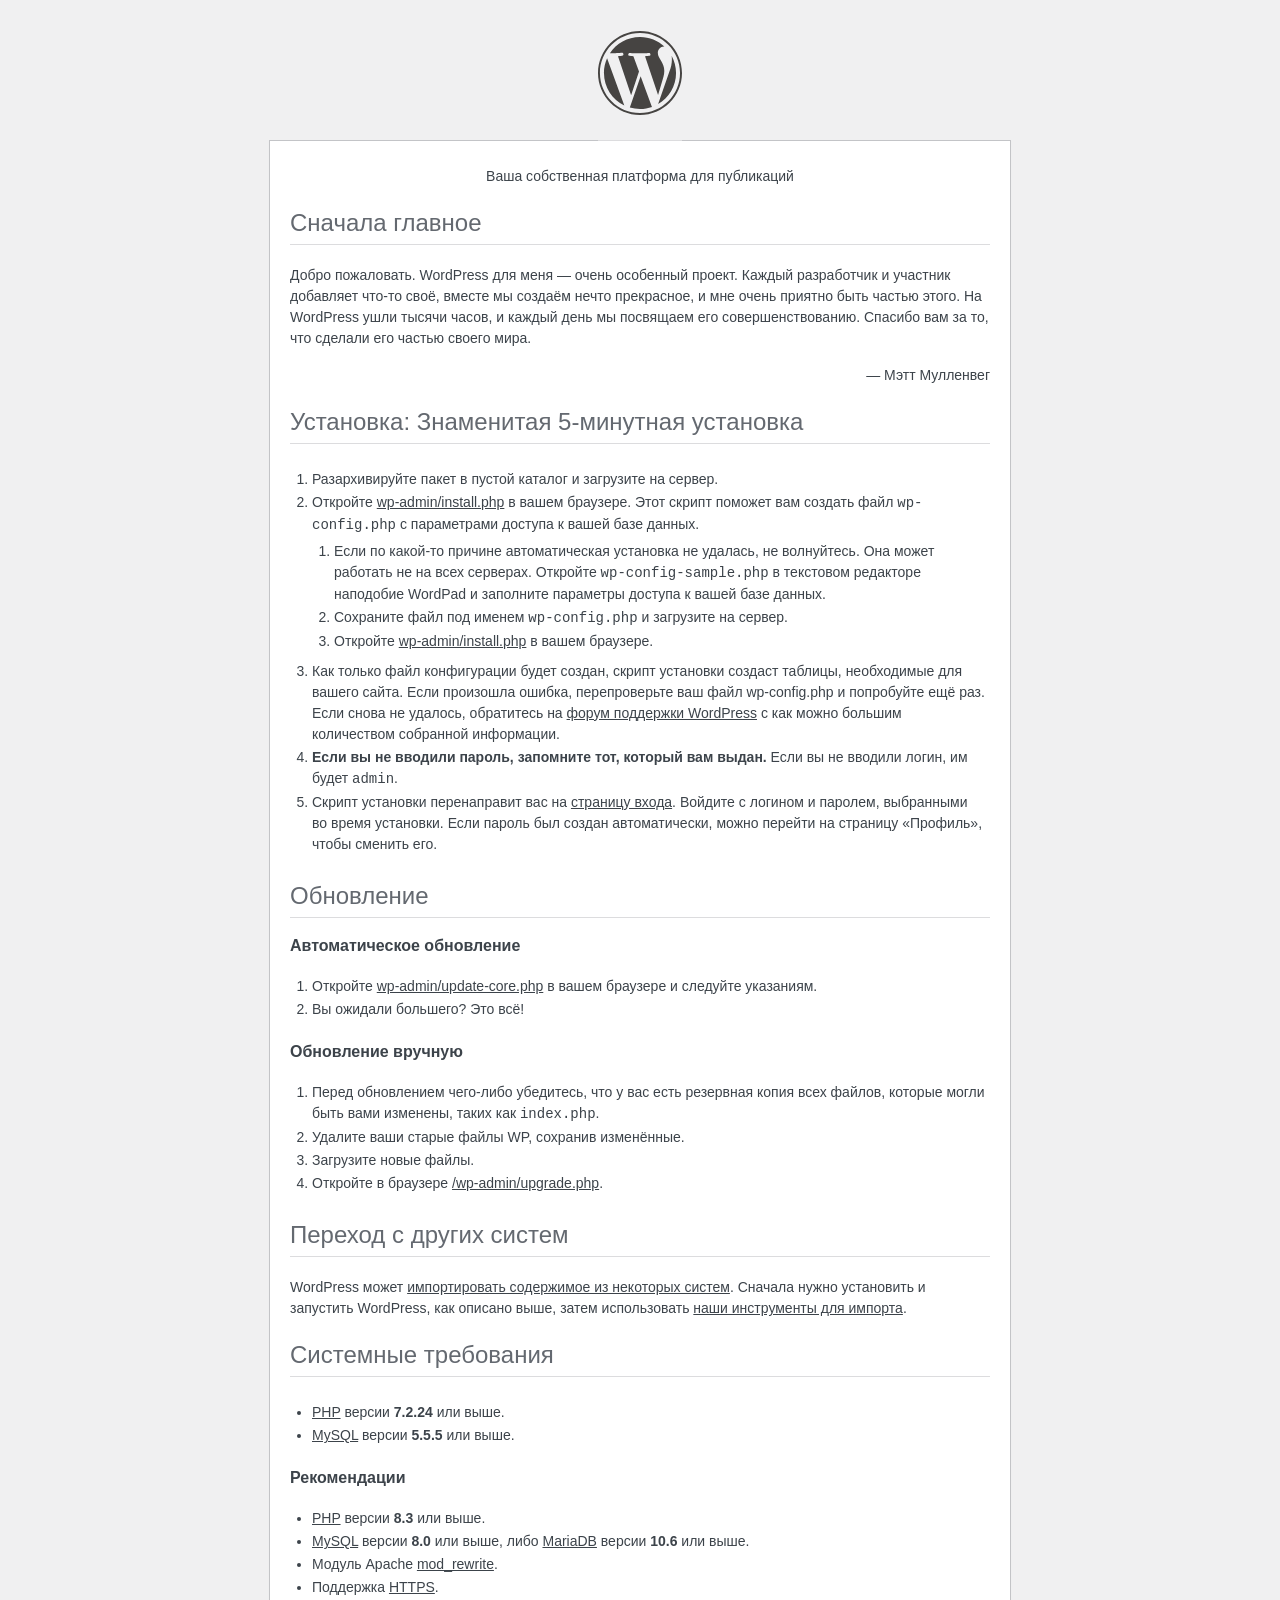
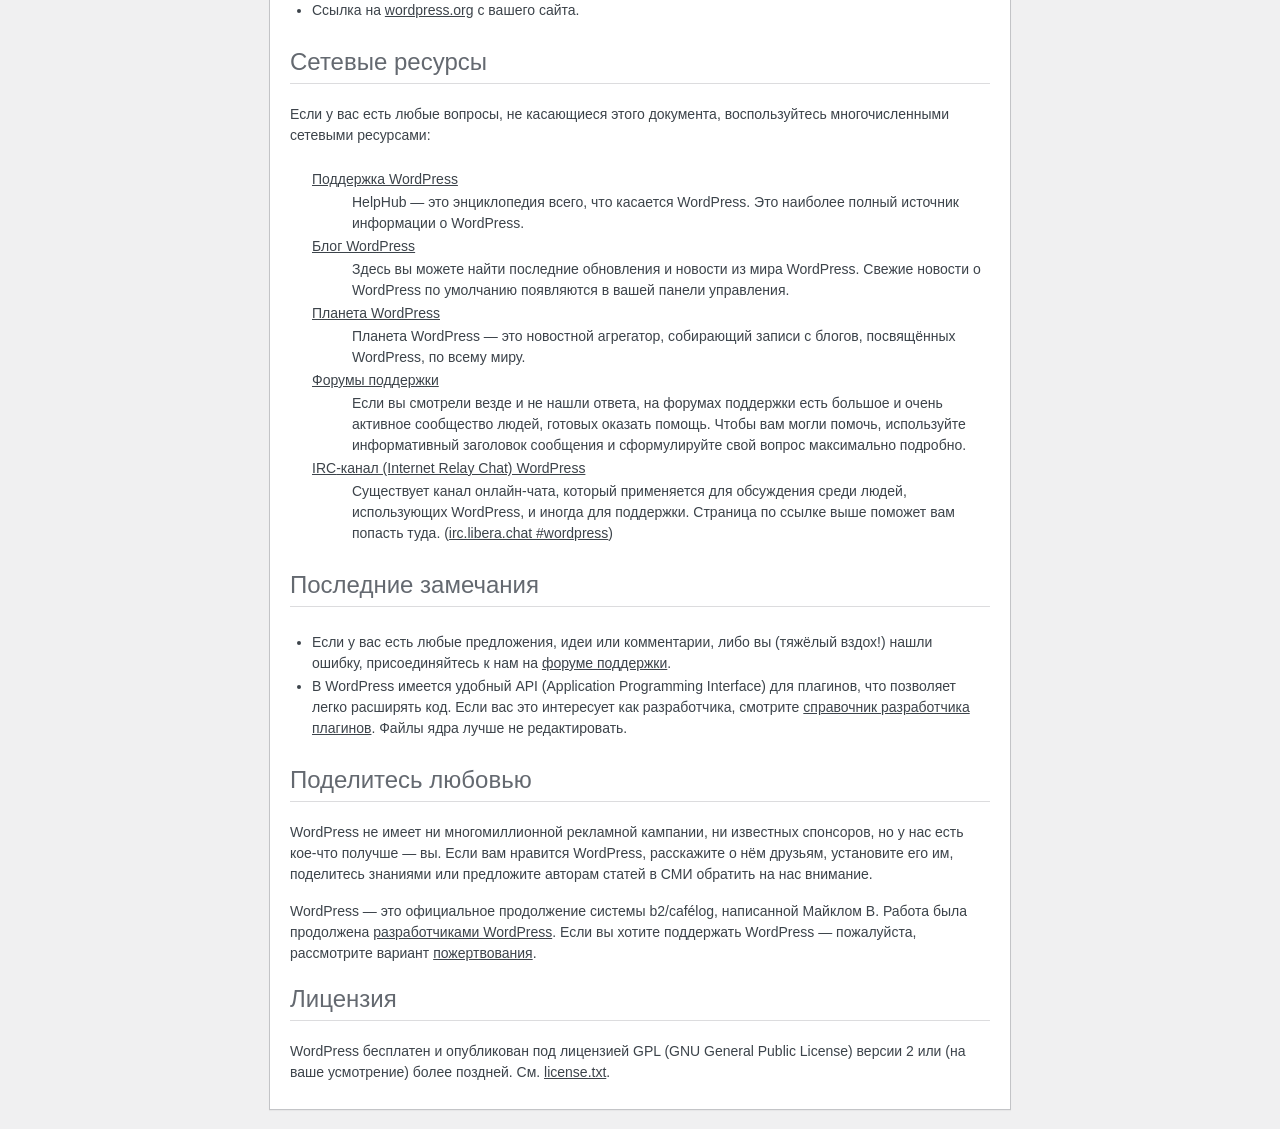
<file: wordpress/readme.html>
<!DOCTYPE html>
<html lang="ru">
<head>
	<meta name="viewport" content="width=device-width" />
	<meta http-equiv="Content-Type" content="text/html; charset=utf-8" />
	<meta name="robots" content="noindex,nofollow" />
	<title>WordPress &#8250; ReadMe</title>
	<link rel="stylesheet" href="wp-admin/css/install.css?ver=20100228" type="text/css" />
</head>
<body>
<h1 id="logo">
	<a href="https://wordpress.org/"><img alt="WordPress" src="wp-admin/images/wordpress-logo.png" /></a>
</h1>
<p style="text-align: center">Ваша собственная платформа для публикаций</p>

<h2>Сначала главное</h2>
<p>Добро пожаловать. WordPress для меня &#8212; очень особенный проект. Каждый разработчик и участник добавляет что-то своё, вместе мы создаём нечто прекрасное, и мне очень приятно быть частью этого. На WordPress ушли тысячи часов, и каждый день мы посвящаем его совершенствованию. Спасибо вам за то, что сделали его частью своего мира.</p>
<p style="text-align: right">&#8212; Мэтт Мулленвег</p>

<h2>Установка: Знаменитая 5-минутная установка</h2>
<ol>
	<li>Разархивируйте пакет в пустой каталог и загрузите на сервер.</li>
	<li>Откройте <span class="file"><a href="wp-admin/install.php">wp-admin/install.php</a></span> в вашем браузере. Этот скрипт поможет вам создать файл <code>wp-config.php</code> с параметрами доступа к вашей базе данных.
		<ol>
			<li>Если по какой-то причине автоматическая установка не удалась, не волнуйтесь. Она может работать не на всех серверах. Откройте <code>wp-config-sample.php</code> в текстовом редакторе наподобие WordPad и заполните параметры доступа к вашей базе данных.</li>
			<li>Сохраните файл под именем <code>wp-config.php</code> и загрузите на сервер.</li>
			<li>Откройте <span class="file"><a href="wp-admin/install.php">wp-admin/install.php</a></span> в вашем браузере.</li>
		</ol>
	</li>
	<li>Как только файл конфигурации будет создан, скрипт установки создаст таблицы, необходимые для вашего сайта. Если произошла ошибка, перепроверьте ваш файл <span class="file">wp-config.php</span> и попробуйте ещё раз. Если снова не удалось, обратитесь на <a href="https://ru.wordpress.org/support/forums/">форум поддержки WordPress</a> с как можно большим количеством собранной информации.</li>
	<li><strong>Если вы не вводили пароль, запомните тот, который вам выдан.</strong> Если вы не вводили логин, им будет <code>admin</code>.</li>
	<li>Скрипт установки перенаправит вас на <a href="wp-login.php">страницу входа</a>. Войдите с логином и паролем, выбранными во время установки. Если пароль был создан автоматически, можно перейти на страницу &laquo;Профиль&raquo;, чтобы сменить его.</li>
</ol>

<h2>Обновление</h2>
<h3>Автоматическое обновление</h3>
<ol>
	<li>Откройте <span class="file"><a href="wp-admin/update-core.php">wp-admin/update-core.php</a></span> в вашем браузере и следуйте указаниям.</li>
	<li>Вы ожидали большего? Это всё!</li>
</ol>

<h3>Обновление вручную</h3>
<ol>
	<li>Перед обновлением чего-либо убедитесь, что у вас есть резервная копия всех файлов, которые могли быть вами изменены, таких как <code>index.php</code>.</li>
	<li>Удалите ваши старые файлы WP, сохранив изменённые.</li>
	<li>Загрузите новые файлы.</li>
	<li>Откройте в браузере <span class="file"><a href="wp-admin/upgrade.php">/wp-admin/upgrade.php</a>.</span></li>
</ol>

<h2>Переход с других систем</h2>
<p>WordPress может <a href="https://developer.wordpress.org/advanced-administration/wordpress/import/">импортировать содержимое из некоторых систем</a>. Сначала нужно установить и запустить WordPress, как описано выше, затем использовать <a href="wp-admin/import.php">наши инструменты для импорта</a>.</p>

<h2>Системные требования</h2>
<ul>
	<li><a href="https://www.php.net/">PHP</a> версии <strong>7.2.24</strong> или выше.</li>
	<li><a href="https://www.mysql.com/">MySQL</a> версии <strong>5.5.5</strong> или выше.</li>
</ul>

<h3>Рекомендации</h3>
<ul>
	<li><a href="https://www.php.net/">PHP</a> версии <strong>8.3</strong> или выше.</li>
	<li><a href="https://www.mysql.com/">MySQL</a> версии <strong>8.0</strong> или выше, либо <a href="https://mariadb.org/">MariaDB</a> версии <strong>10.6</strong> или выше.</li>
	<li>Модуль Apache <a href="https://httpd.apache.org/docs/2.2/mod/mod_rewrite.html">mod_rewrite</a>.</li>
	<li>Поддержка <a href="https://wordpress.org/news/2016/12/moving-toward-ssl/">HTTPS</a>.</li>
	<li>Ссылка на <a href="https://wordpress.org/">wordpress.org</a> c вашего сайта.</li>
</ul>

<h2>Сетевые ресурсы</h2>
<p>Если у вас есть любые вопросы, не касающиеся этого документа, воспользуйтесь многочисленными сетевыми ресурсами:</p>
<dl>
	<dt><a href="https://ru.wordpress.org/support/">Поддержка WordPress</a></dt>
		<dd>HelpHub &#8212; это энциклопедия всего, что касается WordPress. Это наиболее полный источник информации о WordPress.</dd>
	<dt><a href="https://wordpress.org/news/">Блог WordPress</a></dt>
		<dd>Здесь вы можете найти последние обновления и новости из мира WordPress. Свежие новости о WordPress по умолчанию появляются в вашей панели управления.</dd>
	<dt><a href="https://planet.wordpress.org/">Планета WordPress </a></dt>
		<dd>Планета WordPress &#8212; это новостной агрегатор, собирающий записи с блогов, посвящённых WordPress, по всему миру.</dd>
	<dt><a href="https://ru.wordpress.org/support/forums/">Форумы поддержки</a></dt>
		<dd>Если вы смотрели везде и не нашли ответа, на форумах поддержки есть большое и очень активное сообщество людей, готовых оказать помощь. Чтобы вам могли помочь, используйте информативный заголовок сообщения и сформулируйте свой вопрос максимально подробно.</dd>
	<dt><a href="https://make.wordpress.org/support/handbook/appendix/other-support-locations/introduction-to-irc/"><abbr>IRC</abbr>-канал (Internet Relay Chat) WordPress</a></dt>
		<dd>Существует канал онлайн-чата, который применяется для обсуждения среди людей, использующих WordPress, и иногда для поддержки. Страница по ссылке выше поможет вам попасть туда. (<a href="https://web.libera.chat/#wordpress">irc.libera.chat #wordpress</a>)</dd>
</dl>

<h2>Последние замечания</h2>
<ul>
	<li>Если у вас есть любые предложения, идеи или комментарии, либо вы (тяжёлый вздох!) нашли ошибку, присоединяйтесь к нам на <a href="https://ru.wordpress.org/support/forums/">форуме поддержки</a>.</li>
	<li>В WordPress имеется удобный <abbr>API</abbr> (Application Programming Interface) для плагинов, что позволяет легко расширять код. Если вас это интересует как разработчика, смотрите <a href="https://developer.wordpress.org/plugins/">справочник разработчика плагинов</a>. Файлы ядра лучше не редактировать.</li>
</ul>

<h2>Поделитесь любовью</h2>
<p>WordPress не имеет ни многомиллионной рекламной кампании, ни известных спонсоров, но у нас есть кое-что получше &#8212; вы. Если вам нравится WordPress, расскажите о нём друзьям, установите его им, поделитесь знаниями или предложите авторам статей в СМИ обратить на нас внимание.</p>

<p>WordPress &#8212; это официальное продолжение системы b2/caf&#233;log, написанной Майклом В. Работа была продолжена <a href="https://wordpress.org/about/">разработчиками WordPress</a>. Если вы хотите поддержать WordPress &#8212; пожалуйста, рассмотрите вариант <a href="https://wordpress.org/donate/">пожертвования</a>.</p>

<h2>Лицензия</h2>
<p>WordPress бесплатен и опубликован под лицензией <abbr>GPL</abbr> (GNU General Public License) версии 2 или (на ваше усмотрение) более поздней. См. <a href="license.txt">license.txt</a>.</p>

</body>
</html>
</file>
<file: wordpress/wp-admin/css/install.css>
html {
	background: #f0f0f1;
	margin: 0 20px;
}

body {
	background: #fff;
	border: 1px solid #c3c4c7;
	color: #3c434a;
	font-family: -apple-system, BlinkMacSystemFont, "Segoe UI", Roboto, Oxygen-Sans, Ubuntu, Cantarell, "Helvetica Neue", sans-serif;
	margin: 140px auto 25px;
	padding: 20px 20px 10px;
	max-width: 700px;
	-webkit-font-smoothing: subpixel-antialiased;
	box-shadow: 0 1px 1px rgba(0, 0, 0, 0.04);
}

a {
	color: var(--wp-admin-theme-color);
}

a:hover,
a:active {
	color: var(--wp-admin-theme-color-darker-20);
}

a:focus {
	color: var(--wp-admin-theme-color-darker-20);
	border-radius: 2px;
	box-shadow: 0 0 0 var(--wp-admin-border-width-focus, 1.5px) var(--wp-admin-theme-color, #3858e9);
	/* Only visible in Windows High Contrast mode */
	outline: 2px solid transparent;
}

h1, h2 {
	border-bottom: 1px solid #dcdcde;
	clear: both;
	color: #646970;
	font-size: 24px;
	padding: 0 0 7px;
	font-weight: 400;
}

h3 {
	font-size: 16px;
}

p, li, dd, dt {
	padding-bottom: 2px;
	font-size: 14px;
	line-height: 1.5;
}

code, .code {
	font-family: Consolas, Monaco, monospace;
}

ul, ol, dl {
	padding: 5px 5px 5px 22px;
}

a img {
	border: 0
}
abbr {
	border: 0;
	font-variant: normal;
}

fieldset {
	border: 0;
	padding: 0;
	margin: 0;
}

#logo {
	margin: -130px auto 25px;
	padding: 0 0 25px;
	width: 84px;
	height: 84px;
	overflow: hidden;
	background-image: url(../images/w-logo-gray.png?ver=20260303);
	background-image: none, url(../images/wordpress-logo-gray.svg?ver=20260303);
	background-size: 84px;
	background-position: center top;
	background-repeat: no-repeat;
	color: #3c434a; /* same as login.css */
	font-size: 20px;
	font-weight: 400;
	line-height: 1.3em;
	text-decoration: none;
	text-align: center;
	text-indent: -9999px;
	outline: none;
}

.step {
	margin: 20px 0 15px;
}
.step, th {
	text-align: left;
	padding: 0;
}
.language-chooser.wp-core-ui .step .button.button-large {
	font-size: 14px;
}
textarea {
	border: 1px solid #dcdcde;
	font-family: -apple-system, BlinkMacSystemFont, "Segoe UI", Roboto, Oxygen-Sans, Ubuntu, Cantarell, "Helvetica Neue", sans-serif;
	width: 100%;
	box-sizing: border-box;
}

.form-table {
	border-collapse: collapse;
	margin-top: 1em;
	width: 100%;
}

.form-table td {
	margin-bottom: 9px;
	padding: 10px 20px 10px 0;
	font-size: 14px;
	vertical-align: top
}

.form-table th {
	font-size: 14px;
	text-align: left;
	padding: 10px 20px 10px 0;
	width: 115px;
	vertical-align: top;
}

.form-table code {
	line-height: 1.28571428;
	font-size: 14px;
}

.form-table p {
	margin: 4px 0 0;
	font-size: 11px;
}

.form-table .setup-description {
	margin: 4px 0 0;
	line-height: 1.6;
}

.form-table input {
	line-height: 1.33333333;
	font-size: 15px;
	padding: 3px 5px;
}

.wp-pwd {
	margin-top: 0;
}

.form-table .wp-pwd {
	display: flex;
	column-gap: 4px;
}

.form-table .password-input-wrapper {
	width: 100%;
}

input,
submit {
	font-family: -apple-system, BlinkMacSystemFont, "Segoe UI", Roboto, Oxygen-Sans, Ubuntu, Cantarell, "Helvetica Neue", sans-serif;
}

.form-table input[type=text],
.form-table input[type=email],
.form-table input[type=url],
.form-table input[type=password],
#pass-strength-result {
	width: 100%;
}

.form-table th p {
	font-weight: 400;
}

.form-table.install-success th,
.form-table.install-success td {
	vertical-align: middle;
	padding: 16px 20px 16px 0;
}

.form-table.install-success td p {
	margin: 0;
	font-size: 14px;
}

.form-table.install-success td code {
	margin: 0;
	font-size: 18px;
}

#error-page {
	margin-top: 50px;
}

#error-page p {
	font-size: 14px;
	line-height: 1.28571428;
	margin: 25px 0 20px;
}

#error-page code, .code {
	font-family: Consolas, Monaco, monospace;
}

.message {
	border-left: 4px solid #d63638;
	padding: .7em .6em;
	background-color: #fcf0f1;
}

/* rtl:ignore */
#dbname,
#uname,
#pwd,
#dbhost,
#prefix,
#user_login,
#admin_email,
#pass1,
#pass2 {
	direction: ltr;
}


/* localization */
body.rtl,
.rtl textarea,
.rtl input,
.rtl submit {
	font-family: Tahoma, sans-serif;
}

:lang(he-il) body.rtl,
:lang(he-il) .rtl textarea,
:lang(he-il) .rtl input,
:lang(he-il) .rtl submit {
	font-family: Arial, sans-serif;
}

@media only screen and (max-width: 799px) {
	body {
		margin-top: 115px;
	}
	#logo a {
		margin: -125px auto 30px;
	}
}

@media screen and (max-width: 782px) {

	.form-table {
		margin-top: 0;
	}

	.form-table th,
	.form-table td {
		display: block;
		width: auto;
		vertical-align: middle;
	}

	.form-table th {
		padding: 20px 0 0;
	}

	.form-table td {
		padding: 5px 0;
		border: 0;
		margin: 0;
	}

	textarea,
	input {
		font-size: 16px;
	}

	.form-table td input[type="text"],
	.form-table td input[type="email"],
	.form-table td input[type="url"],
	.form-table td input[type="password"],
	.form-table td select,
	.form-table td textarea,
	.form-table span.description {
		width: 100%;
		font-size: 16px;
		line-height: 1.5;
		padding: 7px 10px;
		display: block;
		max-width: none;
		box-sizing: border-box;
	}

	#pwd {
		padding-right: 2.5rem;
	}

	.wp-pwd #pass1 {
		padding-right: 50px;
	}

	.wp-pwd .button.wp-hide-pw {
		right: 0;
	}

	#pass-strength-result {
		width: 100%;
	}
}

body.language-chooser {
	max-width: 300px;
}

.language-chooser [for="language"] {
	display: inline-block;
	margin-bottom: 10px;
	font-size: 14px;
	font-weight: 600;
}

.language-chooser select {
	padding: 8px;
	width: 100%;
	display: block;
	border: 1px solid #dcdcde;
	background: #fff;
	color: #2c3338;
	font-size: 16px;
	font-family: Arial, sans-serif;
	font-weight: 400;
}

.language-chooser select:focus {
	color: #2c3338;
}

.language-chooser select option:hover,
.language-chooser select option:focus {
	color: var(--wp-admin-theme-color-darker-20);
}

.language-chooser .step {
	text-align: right;
}

.screen-reader-input,
.screen-reader-text {
	border: 0;
	clip-path: inset(50%);
	height: 1px;
	margin: -1px;
	overflow: hidden;
	padding: 0;
	position: absolute;
	width: 1px;
	/* Many screen reader and browser combinations announce broken words as they would appear visually. */
	word-wrap: normal !important;
	word-break: normal !important;
}

.spinner {
	background: url(../images/spinner.gif) no-repeat;
	background-size: 20px 20px;
	visibility: hidden;
	opacity: 0.7;
	filter: alpha(opacity=70);
	width: 20px;
	height: 20px;
	margin: 2px 5px 0;
}

.step .spinner {
	display: inline-block;
	vertical-align: middle;
	margin-right: 15px;
}

.button.hide-if-no-js,
.hide-if-no-js {
	display: none;
}

/**
 * HiDPI Displays
 */
@media print,
  (min-resolution: 120dpi) {

	.spinner {
		background-image: url(../images/spinner-2x.gif);
	}

}
</file>
